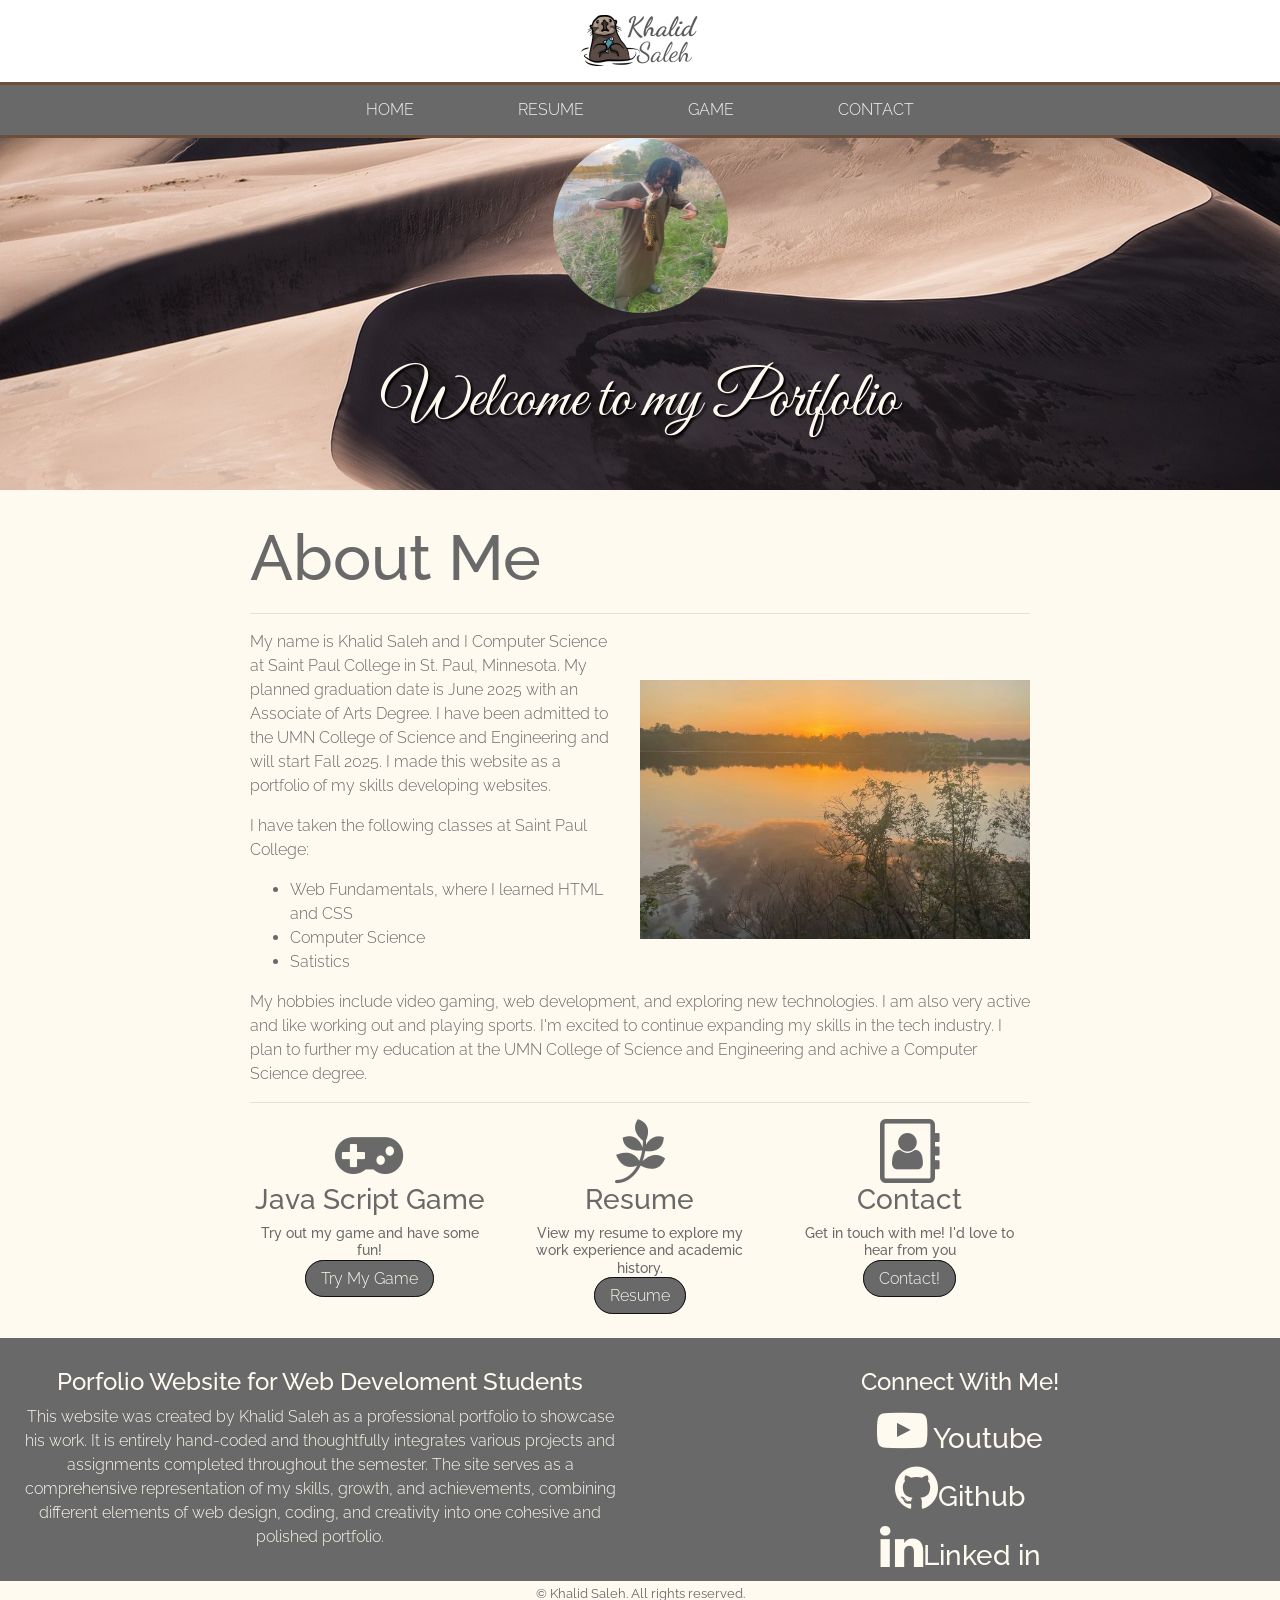
<file: index.html>
<!DOCTYPE html> 
<html lang="en">
<head>
	<meta charset="utf-8">
	<meta name="viewport" content="width=device-width,initial-scale=1, minimum-scale=1">
	<meta name="description" content="This is the resume page of Khalid Saleh.">
	<title>Khalid Saleh Portfolio::Home</title>
	<link rel="stylesheet" href="https://cdnjs.cloudflare.com/ajax/libs/font-awesome/4.7.0/css/font-awesome.min.css">
	<link rel="stylesheet" href="https://cdn.jsdelivr.net/npm/bootstrap@4.6.1/dist/css/bootstrap.min.css">
	<link rel="stylesheet" href="style.css">
</head>
<body>
	<header>
		<img src="images/logo.jpeg" alt="logo" height="124" width="240" class="img-fluid logo">
	</header>

	<nav>
		<ul>
			<li><a href="index.html">HOME</a></li>
			<li><a href="resume.html">RESUME</a></li>
			<li><a href="game.html">GAME</a></li>
			<li><a href="contact.html">CONTACT</a></li>
		</ul>	
	</nav>

	<div class="home-hero">
		<div class="main-picture">
			<div class="container-fluid">
				<div class="row">
					<div class="col-sm-12">
						<img src="images/khalid.jpeg" height="175" width="175" alt="Photo of Khalid holding Fish" class="circle-image">
						<h1>Welcome to my Portfolio</h1>
					</div>
				</div>
			</div>
		</div> 
	</div>

	<main>
		<h1>About Me</h1>
		<hr>
		<img src="images/float-image.jpg" height="466" width="640" alt="photo of sunset on como lake" class="home-photo">
		<p>My name is Khalid Saleh and I Computer Science at Saint Paul College in St. Paul, Minnesota. My planned graduation date is June 2025 with an Associate of Arts Degree. I have been admitted to the UMN College of Science and Engineering and will start Fall 2025. I made this website as a portfolio of my skills developing websites.</p>
		<p>I have taken the following classes at Saint Paul College:</p>
		<ul>
			<li>Web Fundamentals, where I learned HTML and CSS</li>
			<li>Computer Science</li>
			<li>Satistics</li>
		</ul>
		<p>My hobbies include video gaming, web development, and exploring new technologies. I am also very active and like working out and playing sports. I'm excited to continue expanding my skills in the tech industry. I plan to further my education at the UMN College of Science and Engineering and achive a Computer Science degree.</p>
		<hr>
		<div class="row">
			<div class="col-sm-4">
				<i class="fa fa-gamepad" aria-hidden="true"></i>
				<h3>Java Script Game</h3>
				<h4>Try out my game and have some fun!</h4>
				<a href="game.html" class="my-button">Try My Game</a>
			</div>
			<div class="col-sm-4">
				<i class="fa fa-pagelines" aria-hidden="true"></i>
				<h3>Resume</h3>
				<h4>View my resume to explore my work experience and academic history.</h4>
				<a href="resume.html" class="my-button">Resume</a>
			</div>
			<div class="col-sm-4">
				<i class="fa fa-address-book-o" aria-hidden="true"></i>
				<h3>Contact</h3>
				<h4>Get in touch with me! I'd love to hear from you</h4>
				<a href="game.html" class="my-button">Contact!</a>
			</div>
		</div>
	</main>

	<footer>
		<div class="container-fluid">
			<div class="row">
				<div class="col-sm-6">
					<h5>Porfolio Website for Web Develoment Students</h5>
					<p>This website was created by Khalid Saleh as a professional portfolio to showcase his work. It is entirely hand-coded and thoughtfully integrates various projects and assignments completed throughout the semester. The site serves as a comprehensive representation of my skills, growth, and achievements, combining different elements of web design, coding, and creativity into one cohesive and polished portfolio.</p>
				</div>
				<div class="col-sm-6">
					<h5>Connect With Me!</h5>
					<a href="https://www.youtube.com/channel/UCeQVxNWpX5OSfaL13jtMOgA">
						<h3><i class="fa fa-youtube-play" aria-hidden="true"></i> Youtube</h3>
					</a>
					<h3>
						<a href="https://github.com/khalid358" target="_blank">
							<i class="fa fa-github fa-2x"></i>Github
						</a>
					</h3>
					<h3>
						<a href="https://www.linkedin.com/in/khalid-saleh-836a12308" target="_blank">
							<i class="fa fa-linkedin fa-2x"></i>Linked in
						</a>
					</h3>
				</div>
			</div>
		</div>
		<div class="footer-bottom">
			<small>&copy; Khalid Saleh. All rights reserved.</small>
		</div>
	</footer>

	<!--jQuery, Popper, and Bootstrap Javascript files-->
	<script src="https://cdn.jsdelivr.net/npm/jquery@3.6.0/dist/jquery.slim.min.js"></script>
	<script src="https://cdn.jsdelivr.net/npm/popper.js@1.16.1/dist/umd/popper.min.js"></script>
	<script src="https://cdn.jsdelivr.net/npm/bootstrap@4.6.1/dist/js/bootstrap.bundle.min.js"></script>
</body>
</html>
</file>
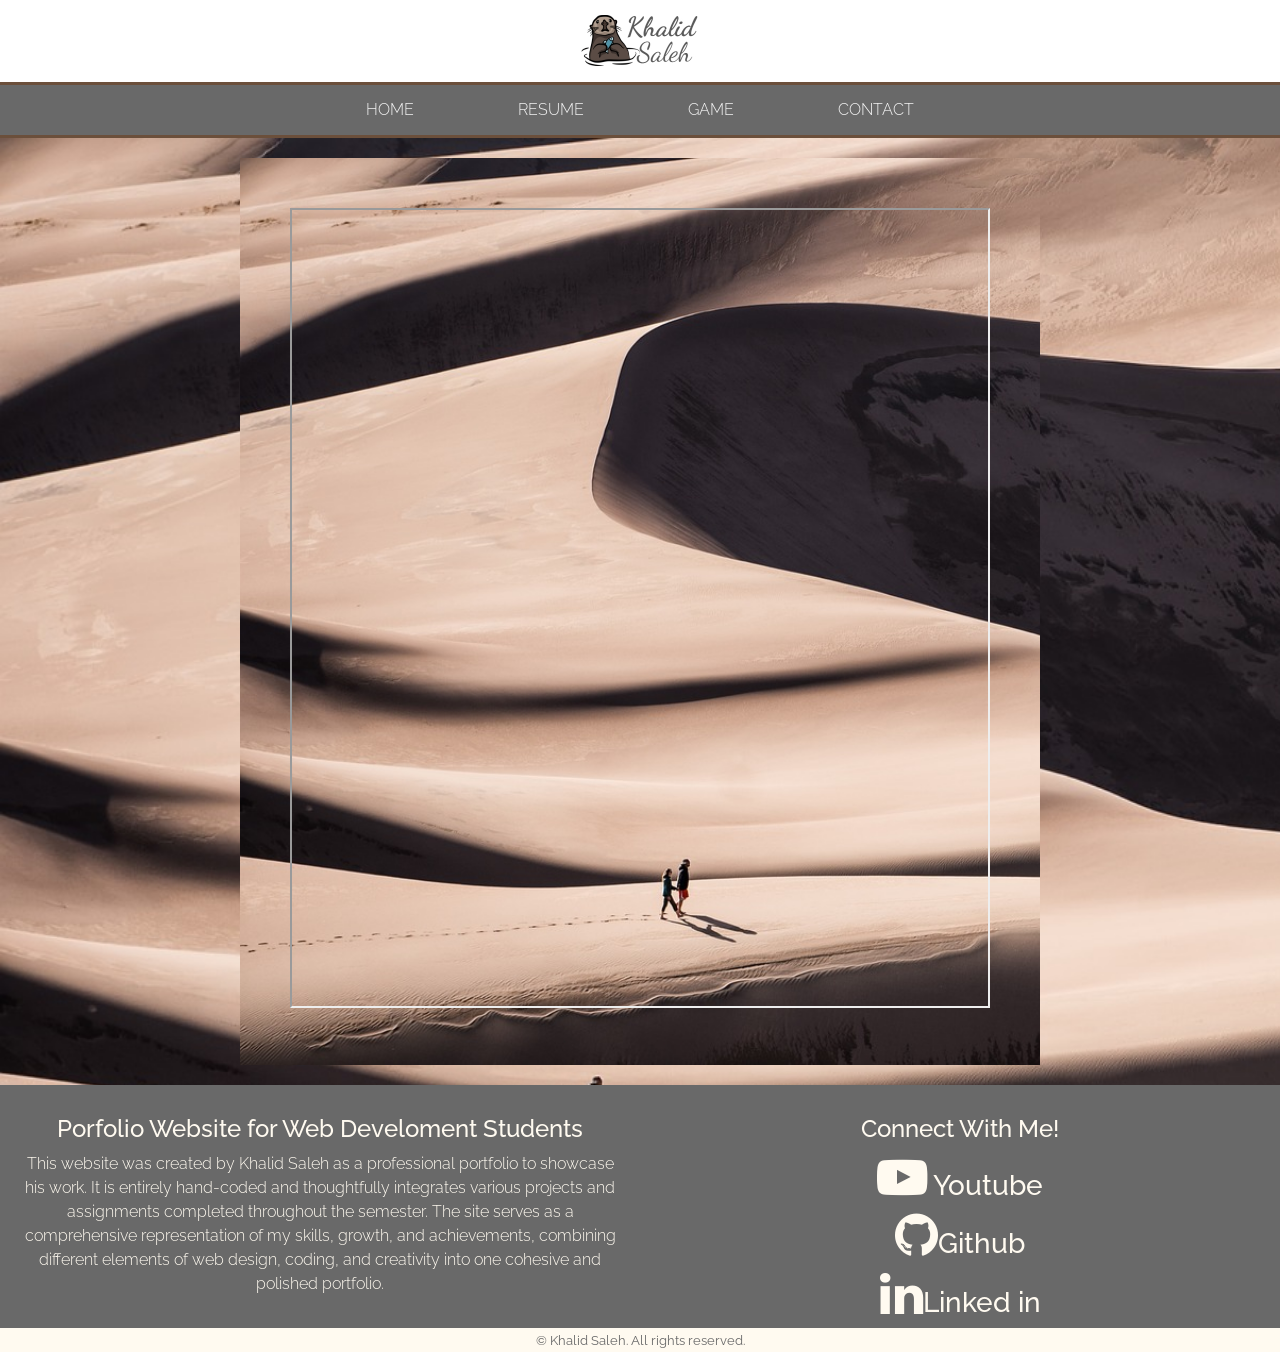
<file: contact.html>
<!DOCTYPE html> 
<html lang="en">
<head>
	<meta charset="utf-8">
	<meta name="viewport" content="width=device-width,initial-scale=1, minimum-scale=1"><meta name="description" content="This is the resume page of Khalid Saleh.">
	<title>Khalid Saleh Portfolio::Home</title>
	<link rel="stylesheet" href="https://cdnjs.cloudflare.com/ajax/libs/font-awesome/4.7.0/css/font-awesome.min.css">
	<link rel="stylesheet" href="https://cdn.jsdelivr.net/npm/bootstrap@4.6.1/dist/css/bootstrap.min.css">
	<link rel="stylesheet" href="style.css">
	
</head>
<body>
	<header>
		 <img src="images/logo.jpeg" alt="logo" height="124" width="240" class="img-fluid logo">

		
		
	</header>
	
	<nav>
		<ul>
			<li><a href="index.html">HOME</a></li>
			<li><a href="resume.html">RESUME</a></li>
			<li><a href="game.html">GAME</a></li>
			<li><a href="contact.html">CONTACT</a></li>
		</ul>	

	</nav>
	
	<div class="home-hero">
		<div class="main-picture">
<div class="container-fluid">
<div class="row">
<div class="col-sm-12">

</div>
</div>
</div>
</div> 


<main class="contact-main">
	<iframe src="https://docs.google.com/forms/d/e/1FAIpQLSc-zRuv0GqqAY20Ipu-CXOi4Ly5wHbBzp4vNu3PtKqSTSvFVg/viewform?usp=header" height="800" width="100%" title="Iframe"></iframe>
</main>


      
	



<footer>
			<div class="container-fluid">
				<div class="row">
					<div class="col-sm-6">
						<h5>Porfolio Website for Web Develoment Students</h5>
						<p>This website was created by Khalid Saleh as a professional portfolio to showcase his work. It is entirely hand-coded and thoughtfully integrates various projects and assignments completed throughout the semester. The site serves as a comprehensive representation of my skills, growth, and achievements, combining different elements of web design, coding, and creativity into one cohesive and polished portfolio.</p>
					</div>
					<div class="col-sm-6">
						<h5>Connect With Me!</h5>
						<a href="https://www.youtube.com/channel/UCeQVxNWpX5OSfaL13jtMOgA">
							<h3> <i class="fa fa-youtube-play" aria-hidden="true"></i>
							Youtube</h3>
						</a>
						<h3><a href="https://github.com/khalid358" target="_blank">
        				<i class="fa fa-github fa-2x"></i>Github</h3>
     			 		</a>
						
							<h3><a href="https://www.linkedin.com/in/khalid-saleh-836a12308" target="_blank">
        					<i class="fa fa-linkedin fa-2x"></i>Linked in</h3>
     					 </a>
						</a>
					</div>
				</div>
			</div>
		<div class="footer-bottom">
			<small>&copy; Khalid Saleh. All rights reserved.</small>
		</div>
		

	</footer>
	<!--jQuery, Popper, and Bootstrap Javascript files-->
<script src="https://cdn.jsdelivr.net/npm/jquery@3.6.0/dist/jquery.slim.min.js"></script>
<script src="https://cdn.jsdelivr.net/npm/popper.js@1.16.1/dist/umd/popper.min.js"></script>
<script src="https://cdn.jsdelivr.net/npm/bootstrap@4.6.1/dist/js/bootstrap.bundle.min.js"></script>

</body>
</html>
</file>
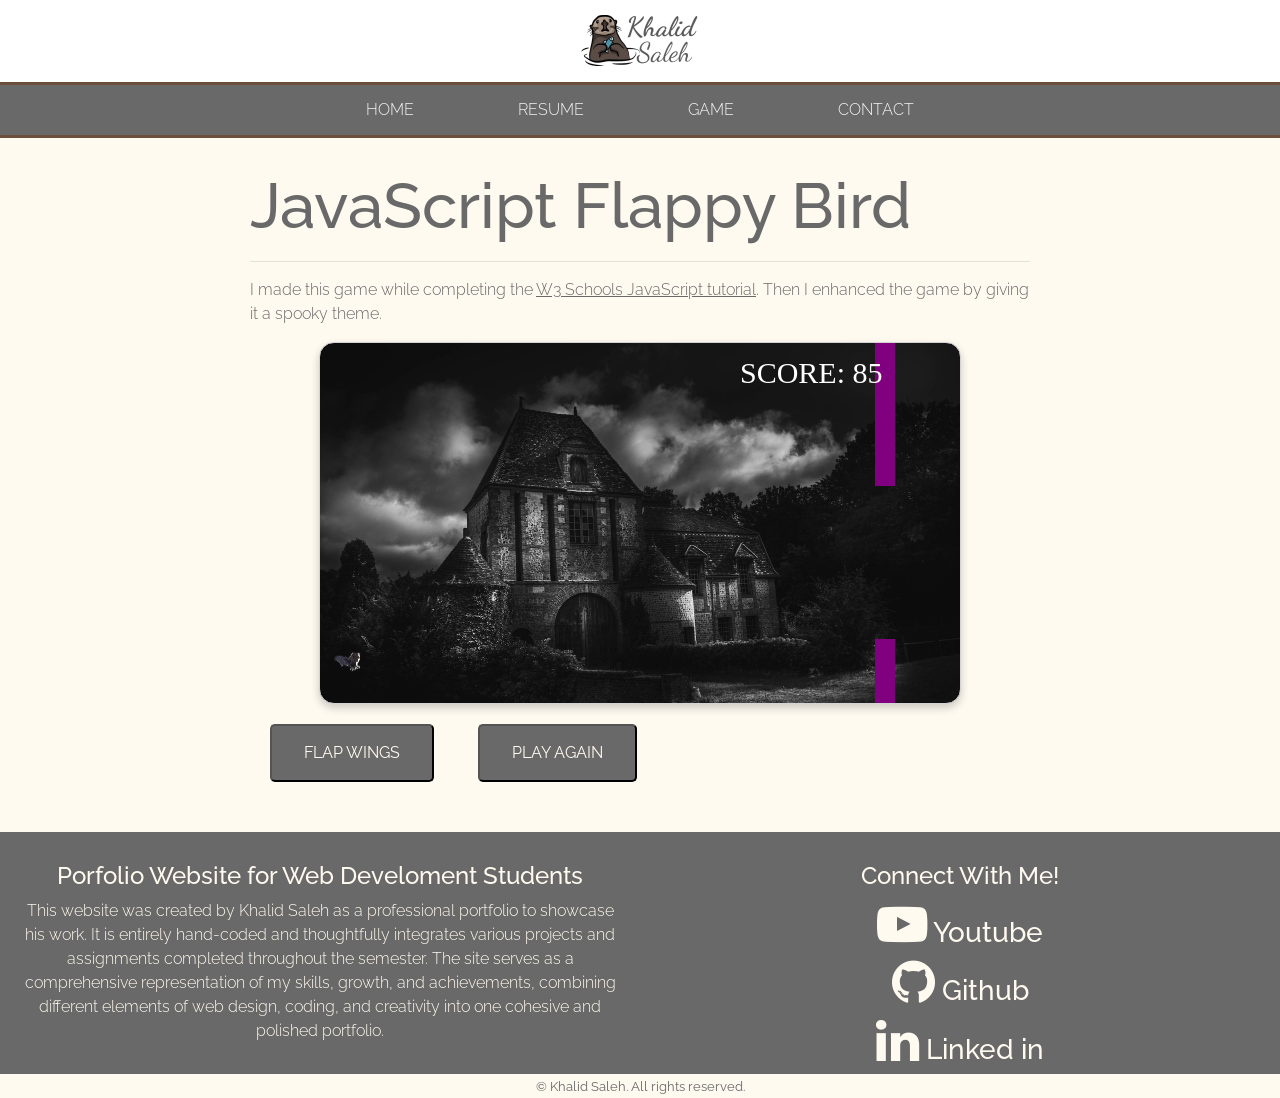
<file: game.html>
<!DOCTYPE html>
<html lang="en">
<head>
  <meta charset="utf-8">
  <meta name="viewport" content="width=device-width,initial-scale=1, minimum-scale=1">
  <meta name="description" content="This is the game page of Khalid Saleh.">
  <title>Khalid Saleh Portfolio::Game</title>
  <link rel="stylesheet" href="https://cdnjs.cloudflare.com/ajax/libs/font-awesome/4.7.0/css/font-awesome.min.css">
  <link rel="stylesheet" href="https://cdn.jsdelivr.net/npm/bootstrap@4.6.1/dist/css/bootstrap.min.css">
  <link rel="stylesheet" href="style.css">

  <style>
    canvas {
      border: 1px solid #d3d3d3;
      background-color: #f1f1f1;
      background-image: url('images/background-image.jpg');
      background-size: cover;
      border-radius: 15px;
      box-shadow: 0 4px 8px rgba(0,0,0,0.2);
      margin: 0 auto;
      display: block;
    }

    .myButton {
      background-color: #4CAF50;
      color: white;
      padding: 15px 32px;
      text-align: center;
      font-size: 16px;
      cursor: pointer;
      border-radius: 5px;
      margin-top: 10px;
    }

    .myButton:hover {
      background-color: #45a049;
    }

    /* Toggle visibility for mobile and desktop controls */
    .mobile {
      display: none;
    }

    @media only screen and (max-width: 768px) {
      .desktop {
        display: none;
      }
      .mobile {
        display: block;
        touch-action: manipulation;
      }
    }

    .myButton {
      margin: 20px;
      background-color: dimgrey;
      color: floralwhite;
    }
  </style>
</head>

<body onload="startGame()">

  <header>
    <img src="images/logo.jpeg" alt="logo" height="124" width="240" class="img-fluid logo">
  </header>

  <nav>
    <ul>
      <li><a href="index.html">HOME</a></li>
      <li><a href="resume.html">RESUME</a></li>
      <li><a href="game.html">GAME</a></li>
      <li><a href="contact.html">CONTACT</a></li>
    </ul>
  </nav>

  <main>
    <h1>JavaScript Flappy Bird </h1>
    <hr>
    <p>I made this game while completing the <a href="https://www.w3schools.com/graphics/game_intro.asp" target="_blank" class="w3-link">W3 Schools JavaScript tutorial</a>. 
    Then I enhanced the game by giving it a spooky theme.</p>

    <div id="game"></div>

    <!-- Desktop controls -->
    <div class="game-controls desktop">
      <button class="myButton" onmousedown="accelerate(-0.2)" onmouseup="accelerate(0.05)">FLAP WINGS</button>
      <a href=""><button class="myButton">PLAY AGAIN</button></a>
    </div>

    <!-- Mobile controls -->
    <div class="game-controls mobile">
      <button class="myButton" ontouchstart="accelerate(-0.2)" ontouchend="accelerate(0.05)">FLAP WINGS</button>
      <a href=""><button class="myButton">PLAY AGAIN</button></a>
    </div>

    <script>
      var canvasWidth = 640;
      var canvasHeight = 360;

      if (window.innerWidth < 768) {
        canvasWidth = 300;
        canvasHeight = 300;
      }

      var myGamePiece;
      var myObstacles = [];
      var myScore;

      function startGame() {
        myGamePiece = new component(30, 30, "images/bat.png", 10, 120, "image");
        myGamePiece.gravity = 0.05;
        myScore = new component("30px", "Consolas", "white", 420, 40, "text");
        myGameArea.start();
      }

      var myGameArea = {
        canvas: document.createElement("canvas"),
        start: function () {
          this.canvas.width = canvasWidth;
          this.canvas.height = canvasHeight;
          this.context = this.canvas.getContext("2d");
          var myGame = document.getElementById("game");
          myGame.insertBefore(this.canvas, myGame.childNodes[0]);
          this.frameNo = 0;
          this.interval = setInterval(updateGameArea, 20);
        },
        clear: function () {
          this.context.clearRect(0, 0, this.canvas.width, this.canvas.height);
        }
      };

      function component(width, height, color, x, y, type) {
        this.type = type;
        if (type == "image") {
          this.image = new Image();
          this.image.src = color;
        }
        this.score = 0;
        this.width = width;
        this.height = height;
        this.speedX = 0;
        this.speedY = 0;
        this.x = x;
        this.y = y;
        this.gravity = 0;
        this.gravitySpeed = 0;

        this.update = function () {
          var ctx = myGameArea.context;
          if (type == "image") {
            ctx.drawImage(this.image, this.x, this.y, this.width, this.height);
          } else if (this.type == "text") {
            ctx.font = this.width + " " + this.height;
            ctx.fillStyle = color;
            ctx.fillText(this.text, this.x, this.y);
          } else {
            ctx.fillStyle = color;
            ctx.fillRect(this.x, this.y, this.width, this.height);
          }
        };

        this.newPos = function () {
          this.gravitySpeed += this.gravity;
          this.x += this.speedX;
          this.y += this.speedY + this.gravitySpeed;
          this.hitBottom();
        };

        this.hitBottom = function () {
          var rockbottom = myGameArea.canvas.height - this.height;
          if (this.y > rockbottom) {
            this.y = rockbottom;
            this.gravitySpeed = 0;
          }
        };

        this.crashWith = function (otherobj) {
          var myleft = this.x;
          var myright = this.x + this.width;
          var mytop = this.y;
          var mybottom = this.y + this.height;
          var otherleft = otherobj.x;
          var otherright = otherobj.x + otherobj.width;
          var othertop = otherobj.y;
          var otherbottom = otherobj.y + otherobj.height;
          var crash = true;
          if (
            mybottom < othertop ||
            mytop > otherbottom ||
            myright < otherleft ||
            myleft > otherright
          ) {
            crash = false;
          }
          return crash;
        };
      }

      function updateGameArea() {
        var x, height, gap, minHeight, maxHeight, minGap, maxGap;
        for (var i = 0; i < myObstacles.length; i++) {
          if (myGamePiece.crashWith(myObstacles[i])) {
            return;
          }
        }

        myGameArea.clear();
        myGameArea.frameNo += 1;

        if (myGameArea.frameNo === 1 || everyinterval(150)) {
          x = myGameArea.canvas.width;
          minHeight = 20;
          maxHeight = 200;
          height = Math.floor(Math.random() * (maxHeight - minHeight + 1) + minHeight);
          minGap = 50;
          maxGap = 200;
          gap = Math.floor(Math.random() * (maxGap - minGap + 1) + minGap);

          myObstacles.push(new component(20, height, "#800080", x, 0));
          myObstacles.push(new component(20, myGameArea.canvas.height - height - gap, "#800080", x, height + gap));
        }

        for (var i = 0; i < myObstacles.length; i++) {
          myObstacles[i].x += -1;
          myObstacles[i].update();
        }

        myScore.text = "SCORE: " + myGameArea.frameNo;
        myScore.update();
        myGamePiece.newPos();
        myGamePiece.update();
      }

      function everyinterval(n) {
        return (myGameArea.frameNo / n) % 1 === 0;
      }

      function accelerate(n) {
        myGamePiece.gravity = n;
      }
    </script>
  </main>

  <footer>
    <div class="container-fluid">
      <div class="row">
        <div class="col-sm-6">
          <h5>Porfolio Website for Web Develoment Students</h5>
          <p>This website was created by Khalid Saleh as a professional portfolio to showcase his work. It is entirely hand-coded and thoughtfully integrates various projects and assignments completed throughout the semester. The site serves as a comprehensive representation of my skills, growth, and achievements, combining different elements of web design, coding, and creativity into one cohesive and polished portfolio.</p>
        </div>
        <div class="col-sm-6">
          <h5>Connect With Me!</h5>
          <a href="https://www.youtube.com/channel/UCeQVxNWpX5OSfaL13jtMOgA">
            <h3><i class="fa fa-youtube-play" aria-hidden="true"></i> Youtube</h3>
          </a>
          <h3><a href="https://github.com/khalid358" target="_blank">
            <i class="fa fa-github fa-2x"></i> Github</a></h3>
          <h3><a href="https://www.linkedin.com/in/khalid-saleh-836a12308" target="_blank">
            <i class="fa fa-linkedin fa-2x"></i> Linked in</a></h3>
        </div>
      </div>
    </div>
    <div class="footer-bottom">
      <small>&copy; Khalid Saleh. All rights reserved.</small>
    </div>
  </footer>

  <!-- jQuery, Popper, and Bootstrap Javascript files -->
  <script src="https://cdn.jsdelivr.net/npm/jquery@3.6.0/dist/jquery.slim.min.js"></script>
  <script src="https://cdn.jsdelivr.net/npm/popper.js@1.16.1/dist/umd/popper.min.js"></script>
  <script src="https://cdn.jsdelivr.net/npm/bootstrap@4.6.1/dist/js/bootstrap.bundle.min.js"></script>

</body>
</html>
</file>
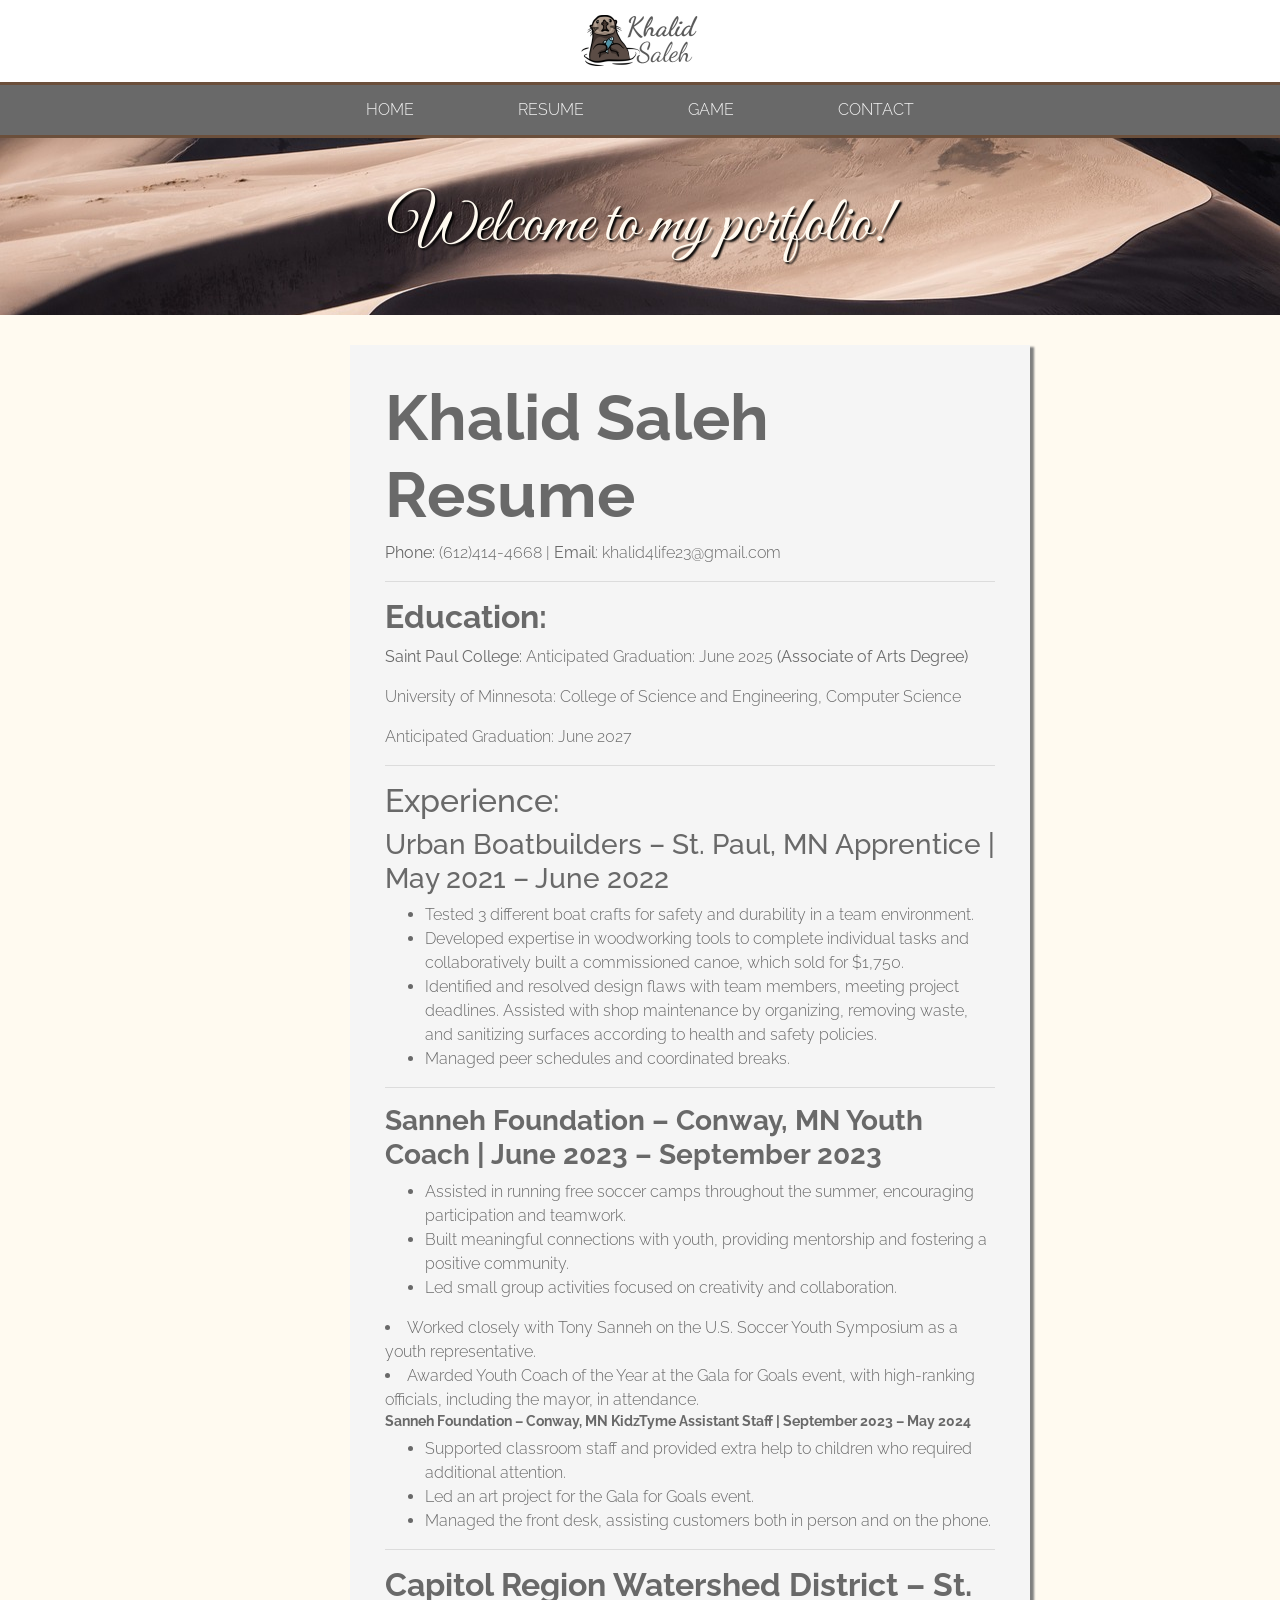
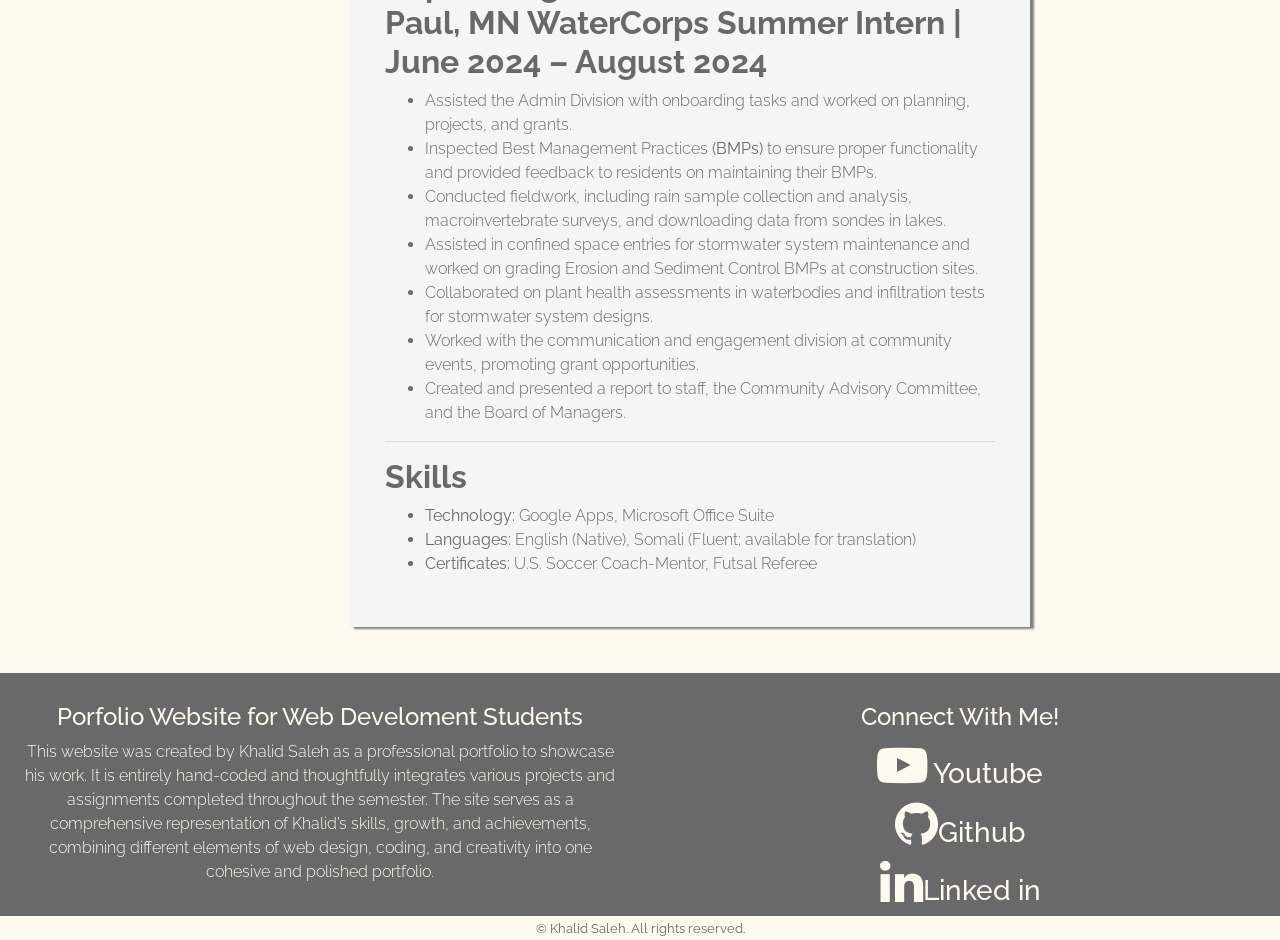
<file: resume.html>
<!DOCTYPE html> 
<html lang="en">
<head>
	<meta charset="utf-8">
	<meta name="viewport" content="width=device-width,initial-scale=1, minimum-scale=1"><meta name="description" content="This is the resume page of Khalid Saleh.">
	<title>Khalid Saleh Portfolio::Home</title>
	<link rel="stylesheet" href="https://cdnjs.cloudflare.com/ajax/libs/font-awesome/4.7.0/css/font-awesome.min.css">
	<link rel="stylesheet" href="https://cdn.jsdelivr.net/npm/bootstrap@4.6.1/dist/css/bootstrap.min.css">
	<link rel="stylesheet" href="style.css">
	
</head>
<body>
	<header>
		 <img src="images/logo.jpeg" alt="logo" height="124" width="240" class="img-fluid logo">

		
		
	</header>
	
	<nav>
		<ul>
			<li><a href="index.html">HOME</a></li>
			<li><a href="resume.html">RESUME</a></li>
			<li><a href="game.html">GAME</a></li>
			<li><a href="contact.html">CONTACT</a></li>
		</ul>	

	</nav>
	
	<div class="home-hero">
		<h1> Welcome to my portfolio!</h1>
	</div>
	<main>
		<blockquote class="resume-blockquote">
			
			<h1><b>Khalid Saleh Resume</b></h1>
		<p><b>Phone:</b> (612)414-4668 | <b>Email</b>: khalid4life23@gmail.com</p>
		<hr>
		<h2><b>Education:</b></h2>  <p><b>Saint Paul College:</b> Anticipated Graduation: June 2025 <b>(Associate of Arts Degree)</b>
		<p> University of Minnesota: 
		College of Science and Engineering, Computer Science </p> Anticipated Graduation: June 2027</p>

		<hr>
		<h2>Experience:</h2>
		<h3>Urban Boatbuilders – St. Paul, MN
		Apprentice | May 2021 – June 2022</h3>


		<ul>
		<li>Tested 3 different boat crafts for safety and durability in a team environment.</li>
		<li>Developed expertise in woodworking tools to complete individual tasks and collaboratively built a commissioned canoe, which sold for $1,750.</li>
		<li>Identified and resolved design flaws with team members, meeting project deadlines.
		Assisted with shop maintenance by organizing, removing waste, and sanitizing surfaces according to health and safety policies.</li>
		<li>Managed peer schedules and coordinated breaks.</li>
		</ul>
		<hr>
		<h3><b>Sanneh Foundation – Conway, MN
		Youth Coach | June 2023 – September 2023</b></h3>

		<ul>
		<li>Assisted in running free soccer camps throughout the summer, encouraging participation and teamwork.</li>
		<li>Built meaningful connections with youth, providing mentorship and fostering a positive community.</li>
		<li>Led small group activities focused on creativity and collaboration.</li>
		</ul>

		<li>Worked closely with Tony Sanneh on the U.S. Soccer Youth Symposium as a youth representative.</li>
		<li>Awarded Youth Coach of the Year at the Gala for Goals event, with high-ranking officials, including the mayor, in attendance.</li>

		<h4><b>Sanneh Foundation – Conway, MN KidzTyme Assistant Staff | September 2023 – May 2024</h4></b>

		<ul>

		<li>Supported classroom staff and provided extra help to children who required additional attention.</li>
		<li>Led an art project for the Gala for Goals event.</li>
		<li>Managed the front desk, assisting customers both in person and on the phone.</li>
		</ul>
		<hr>

		<h2><b>Capitol Region Watershed District – St. Paul, MN
		WaterCorps Summer Intern | June 2024 – August 2024</b></h2>
		<ul>
			
		<li>Assisted the Admin Division with onboarding tasks and worked on planning, projects, and grants.</li>
		<li>Inspected Best Management Practices <b>(BMPs)</b> to ensure proper functionality and provided feedback to residents on maintaining their BMPs.</li>
		<li>Conducted fieldwork, including rain sample collection and analysis, macroinvertebrate surveys, and downloading data from sondes in lakes.</li>

		<li>Assisted in confined space entries for stormwater system maintenance and worked on grading Erosion and Sediment Control BMPs at construction sites.</li>
		<li>Collaborated on plant health assessments in waterbodies and infiltration tests for stormwater system designs.</li>
		<li>Worked with the communication and engagement division at community events, promoting grant opportunities.</li>
		<li>Created and presented a report to staff, the Community Advisory Committee, and the Board of Managers.</li>
		</ul>
		<hr>
		<h2><b>Skills</b></h2>
		<ul>
		<li><b>Technology:</b> Google Apps, Microsoft Office Suite</li>
		<li><b>Languages:</b> English (Native), Somali (Fluent; available for translation)</li>
		<li><b>Certificates:</b> U.S. Soccer Coach-Mentor, Futsal Referee</li>
		</blockquote>
	</main>
<footer>
			<div class="container-fluid">
				<div class="row">
					<div class="col-sm-6">
						<h5> Porfolio Website for Web Develoment Students</h5>
						<p>This website was created by Khalid Saleh as a professional portfolio to showcase his work. It is entirely hand-coded and thoughtfully integrates various projects and assignments completed throughout the semester. The site serves as a comprehensive representation of Khalid’s skills, growth, and achievements, combining different elements of web design, coding, and creativity into one cohesive and polished portfolio.</p>
					</div>
					<div class="col-sm-6">
						<h5>Connect With Me!</h5>
						<a href="https://www.youtube.com/channel/UCeQVxNWpX5OSfaL13jtMOgA">
							<h3> <i class="fa fa-youtube-play" aria-hidden="true"></i>
							Youtube</h3>
						</a>
						<h3><a href="https://github.com/khalid358" target="_blank">
        				<i class="fa fa-github fa-2x"></i>Github</h3>
     			 		</a>
						
							<h3><a href="https://www.linkedin.com/in/khalid-saleh-836a12308" target="_blank">
        					<i class="fa fa-linkedin fa-2x"></i>Linked in</h3>
     					 </a>
						</a>
					</div>
				</div>
			</div>
		<div class="footer-bottom">
			<small>&copy; Khalid Saleh. All rights reserved.</small>
		</div>
		

	</footer>
	<!--jQuery, Popper, and Bootstrap Javascript files-->
<script src="https://cdn.jsdelivr.net/npm/jquery@3.6.0/dist/jquery.slim.min.js"></script>
<script src="https://cdn.jsdelivr.net/npm/popper.js@1.16.1/dist/umd/popper.min.js"></script>
<script src="https://cdn.jsdelivr.net/npm/bootstrap@4.6.1/dist/js/bootstrap.bundle.min.js"></script>

</body>
</html>
</file>
<file: style.css>
@import url('https://fonts.googleapis.com/css2?family=Great+Vibes&family=Raleway:wght@400;700&display=swap');

body {
  font-family: "Raleway", san-serif;
  font-weight: 300;
  font-style: normal;
  color: dimgrey;
  margin: 0;
  background: floralwhite;
}

h1,
h2 {
  font-family: 'Great Vibes', ;
  font-weight: 500;
  font-style: normal;
  color: dimgrey;
}

/* Website Links except the nav */
a:link {
  color: floralwhite;
}

a:visited {
  color: floralwhite;
}

a:hover {
  color: #6B4F3B;
}

a:active {
  color: floralwhite;
}

header {
  text-align: center;
  padding: 10px 0;
  background: white;
}

/* Navigation */
nav {
  background-color: dimgrey;
  border-top: 3px solid #6B4F3B;
  border-bottom: 3px solid #6B4F3B;
  padding: 5px;
}

nav ul {
  list-style-type: none;
  text-align: center;
  margin: 8px 0;
  padding: 0;
}

nav li {
  display: inline;
  padding: 50px;
}

nav a {
  text-decoration: none;
}

nav a:link {
  color: whitesmoke;
}

nav a:visited {
  color: floralwhite;
}

nav a:hover {
  color: black;
}

nav a:active {
  color: whitesmoke;
}

.home-hero {
  background-image: url(images/hero-image.jpg);
  background-size: cover;
}

.home-hero h1 {
  font-family: 'Great Vibes', cursive;
  font-weight: 400;
  font-style: normal;
  text-align: center;
  color: floralwhite;
  text-shadow: 2px 2px 2px black;
  padding: 50px 0;
  margin: 0;
}

.home-photo {
  float: right;
  max-width: 50%;
  height: auto;
  margin: 50px 0 10px 20px;
}

footer {
  color: floralwhite;
  text-align: center;
  padding-top: 5px 0;
  background: dimgrey;
  background-position: center;
}

.footer-bottom {
  background: floralwhite;
  color: dimgrey;
}

h5 {
  font-size: 1.5em;
  color: floralwhite;
}

.col-sm-4 {
  text-align: center;
}

.fa {
  font-size: 4em;
}

.my-button:link {
  background-color: dimgrey;
  color: floralwhite;
  border-radius: 50px;
  border: 1px solid #111111;
  padding: 8px 15px;
  margin: 50px;
}

.my-button:hover {
  background-color: #6B4F3B;
  text-decoration: none;
}

h4 {
  font-size: 0.9em;
}

.circle-image {
  border-radius: 50%;
  display: block;
  margin: 0 auto;
}

.logo {
  max-width: 120px;
}

input,
textarea {
  display: block;
  margin-bottom: 1em;
  width: 100%;
  padding: 0.5em;
  border: 1px solid #6B4F3B;
  border-radius: 4px;
}

input[type=submit] {
  display: block;
  background: #6B4F3B;
  color: white;
  padding: 0.7em;
  border: none;
  border-radius: 4px;
  cursor: pointer;
}

input[type=submit]:hover {
  background: #6B4F3B;
}

a.w3-link {
  color: dimgrey;
  text-decoration: underline;
}

.resume-blockquote {
  background-color: whitesmoke;
  max-width: 1000px;
  box-shadow: 4px 2px 2px gray;
  margin-left: 100px;
  padding: 35px;
}

/*Main */
main {
  max-width: 800px;
  margin: 20px auto;
  padding: 10px;
}

/* Footer */
footer {
  color: floralwhite;
  text-align: center;
  padding-top: 30px;
  background: dimgrey;
  background-position: center;
  .fa {
    font-size: 1.8em;
  }
}
.contact-main {
  background-image: url('images/hero-image.jpg'); 
  background-size: cover;       
  background-repeat: no-repeat; 
  padding: 50px;               
  color: white;              
}
/* CSS without a media query--applies to all sizes unless overriddens */
h1 {
  font-size: 4em;
}

/* CSS Adjustments for Tablets */
@media only screen and (max-width: 1024px) {
  h1 {
    font-size: 2em;
  }
}

/* CSS Adjustments for Smartphones */
@media only screen and (max-width: 768px) {
  h1 {
    font-size: 1.5em;
  }
}
</file>
